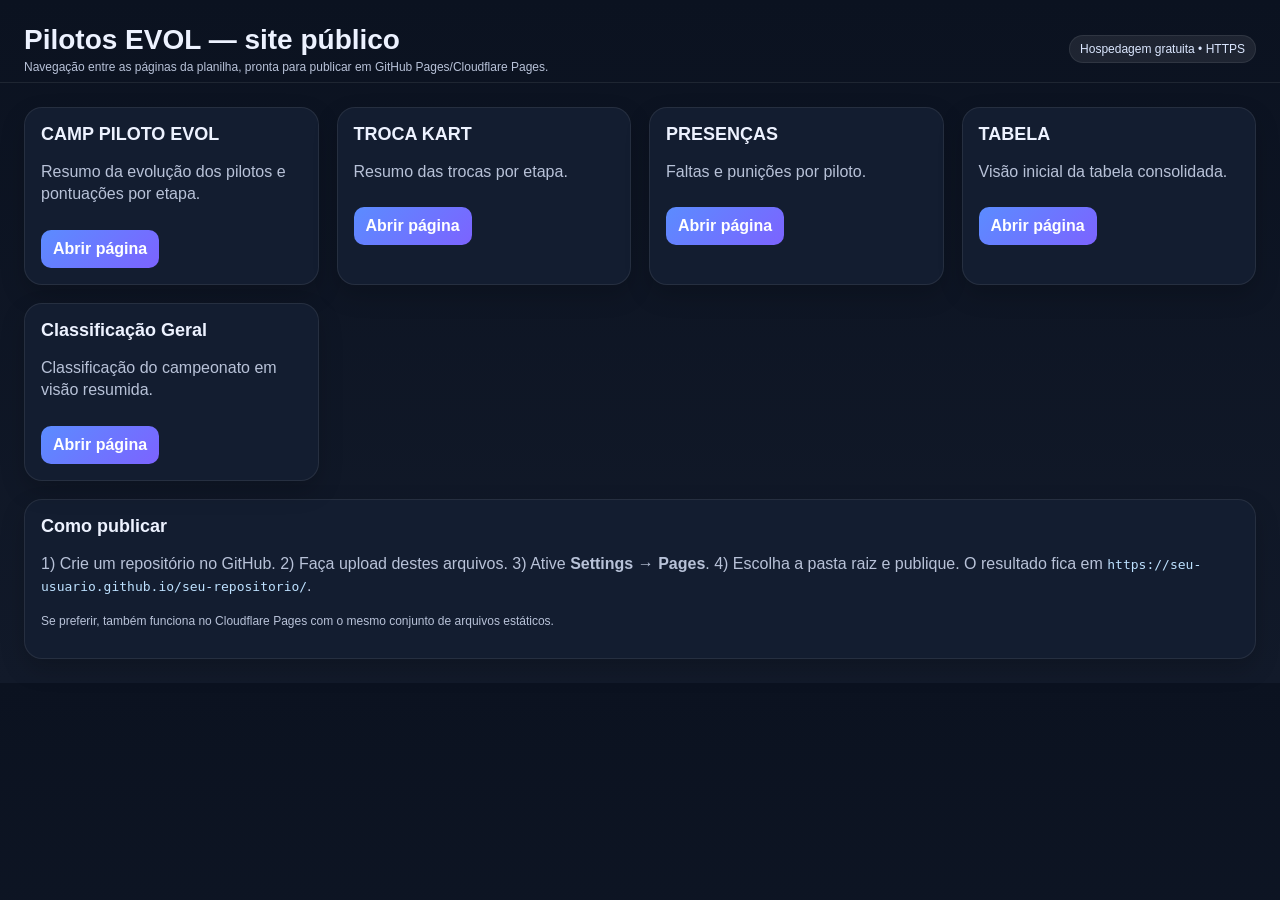
<file: index.html>
<!doctype html>
<html lang="pt-BR">
<head>
  <meta charset="utf-8" />
  <meta name="viewport" content="width=device-width, initial-scale=1" />
  <title>Pilotos EVOL — Site público</title>
  <link rel="stylesheet" href="styles.css" />
</head>
<body>
  <header>
    <nav class="topbar">
      <div>
        <h1 style="margin:0 0 4px; font-size:28px;">Pilotos EVOL — site público</h1>
        <div class="small">Navegação entre as páginas da planilha, pronta para publicar em GitHub Pages/Cloudflare Pages.</div>
      </div>
      <span class="badge">Hospedagem gratuita • HTTPS</span>
    </nav>
  </header>
  <main>
    <section class="card-grid">
      <article class="card"><h2>CAMP PILOTO EVOL</h2><p>Resumo da evolução dos pilotos e pontuações por etapa.</p><a class="btn" href="camp-piloto-evol.html">Abrir página</a></article>
      <article class="card"><h2>TROCA KART</h2><p>Resumo das trocas por etapa.</p><a class="btn" href="troca-kart.html">Abrir página</a></article>
      <article class="card"><h2>PRESENÇAS</h2><p>Faltas e punições por piloto.</p><a class="btn" href="presencas.html">Abrir página</a></article>
      <article class="card"><h2>TABELA</h2><p>Visão inicial da tabela consolidada.</p><a class="btn" href="tabela.html">Abrir página</a></article>
      <article class="card"><h2>Classificação Geral</h2><p>Classificação do campeonato em visão resumida.</p><a class="btn" href="classificacao-geral.html">Abrir página</a></article>
    </section>
    <section class="card" style="margin-top:18px;">
      <h2>Como publicar</h2>
      <p>1) Crie um repositório no GitHub. 2) Faça upload destes arquivos. 3) Ative <strong>Settings → Pages</strong>. 4) Escolha a pasta raiz e publique. O resultado fica em <code>https://seu-usuario.github.io/seu-repositorio/</code>.</p>
      <p class="small">Se preferir, também funciona no Cloudflare Pages com o mesmo conjunto de arquivos estáticos.</p>
    </section>
  </main>
</body>
</html>
</file>
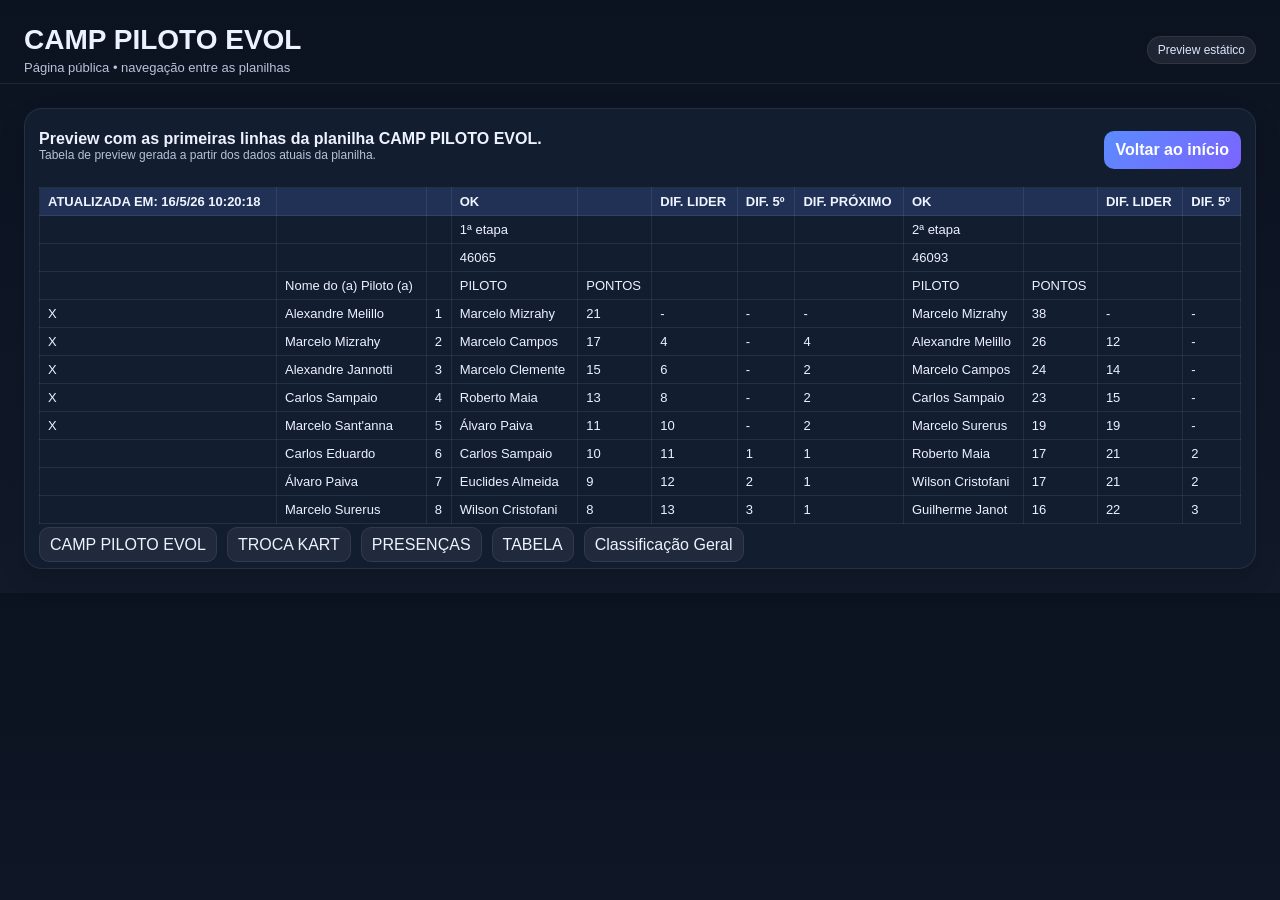
<file: camp-piloto-evol.html>
<!doctype html>
<html lang="pt-BR">
<head>
  <meta charset="utf-8" />
  <meta name="viewport" content="width=device-width, initial-scale=1" />
  <title>CAMP PILOTO EVOL</title>
  <link rel="stylesheet" href="styles.css" />
</head>
<body>
  <header>
    <nav class="topbar">
      <div>
        <H1 style="margin:0 0 4px; font-size:28px;">CAMP PILOTO EVOL</H1>
        <div class="breadcrumb">Página pública • navegação entre as planilhas</div>
      </div>
      <span class="badge">Preview estático</span>
    </nav>
  </header>
  <main>
    <section class="panel">
      <div class="page-header">
        <div>
          <strong>Preview com as primeiras linhas da planilha CAMP PILOTO EVOL.</strong>
          <div class="small">Tabela de preview gerada a partir dos dados atuais da planilha.</div>
        </div>
        <a class="btn" href="index.html">Voltar ao início</a>
      </div>
      <table class="data-table">
<tr><th>ATUALIZADA EM: 16/5/26 10:20:18</th><th></th><th></th><th>OK</th><th></th><th>DIF. LIDER</th><th>DIF. 5º</th><th>DIF. PRÓXIMO</th><th>OK</th><th></th><th>DIF. LIDER</th><th>DIF. 5º</th></tr>
<tr><td></td><td></td><td></td><td>1ª etapa</td><td></td><td></td><td></td><td></td><td>2ª etapa</td><td></td><td></td><td></td></tr>
<tr><td></td><td></td><td></td><td>46065</td><td></td><td></td><td></td><td></td><td>46093</td><td></td><td></td><td></td></tr>
<tr><td></td><td>Nome do (a) Piloto (a)</td><td></td><td>PILOTO</td><td>PONTOS</td><td></td><td></td><td></td><td>PILOTO</td><td>PONTOS</td><td></td><td></td></tr>
<tr><td>X</td><td>Alexandre Melillo</td><td>1</td><td>Marcelo Mizrahy</td><td>21</td><td>-</td><td>-</td><td>-</td><td>Marcelo Mizrahy</td><td>38</td><td>-</td><td>-</td></tr>
<tr><td>X</td><td>Marcelo Mizrahy</td><td>2</td><td>Marcelo Campos</td><td>17</td><td>4</td><td>-</td><td>4</td><td>Alexandre Melillo</td><td>26</td><td>12</td><td>-</td></tr>
<tr><td>X</td><td>Alexandre Jannotti</td><td>3</td><td>Marcelo Clemente</td><td>15</td><td>6</td><td>-</td><td>2</td><td>Marcelo Campos</td><td>24</td><td>14</td><td>-</td></tr>
<tr><td>X</td><td>Carlos Sampaio</td><td>4</td><td>Roberto Maia</td><td>13</td><td>8</td><td>-</td><td>2</td><td>Carlos Sampaio</td><td>23</td><td>15</td><td>-</td></tr>
<tr><td>X</td><td>Marcelo Sant'anna</td><td>5</td><td>Álvaro Paiva</td><td>11</td><td>10</td><td>-</td><td>2</td><td>Marcelo Surerus</td><td>19</td><td>19</td><td>-</td></tr>
<tr><td></td><td>Carlos Eduardo</td><td>6</td><td>Carlos Sampaio</td><td>10</td><td>11</td><td>1</td><td>1</td><td>Roberto Maia</td><td>17</td><td>21</td><td>2</td></tr>
<tr><td></td><td>Álvaro Paiva</td><td>7</td><td>Euclides Almeida</td><td>9</td><td>12</td><td>2</td><td>1</td><td>Wilson Cristofani</td><td>17</td><td>21</td><td>2</td></tr>
<tr><td></td><td>Marcelo Surerus</td><td>8</td><td>Wilson Cristofani</td><td>8</td><td>13</td><td>3</td><td>1</td><td>Guilherme Janot</td><td>16</td><td>22</td><td>3</td></tr>
</table>
      <ul class="links">
        <li><a href="camp-piloto-evol.html">CAMP PILOTO EVOL</a></li>
        <li><a href="troca-kart.html">TROCA KART</a></li>
        <li><a href="presencas.html">PRESENÇAS</a></li>
        <li><a href="tabela.html">TABELA</a></li>
        <li><a href="classificacao-geral.html">Classificação Geral</a></li>
      </ul>
    </section>
  </main>
</body>
</html>
</file>
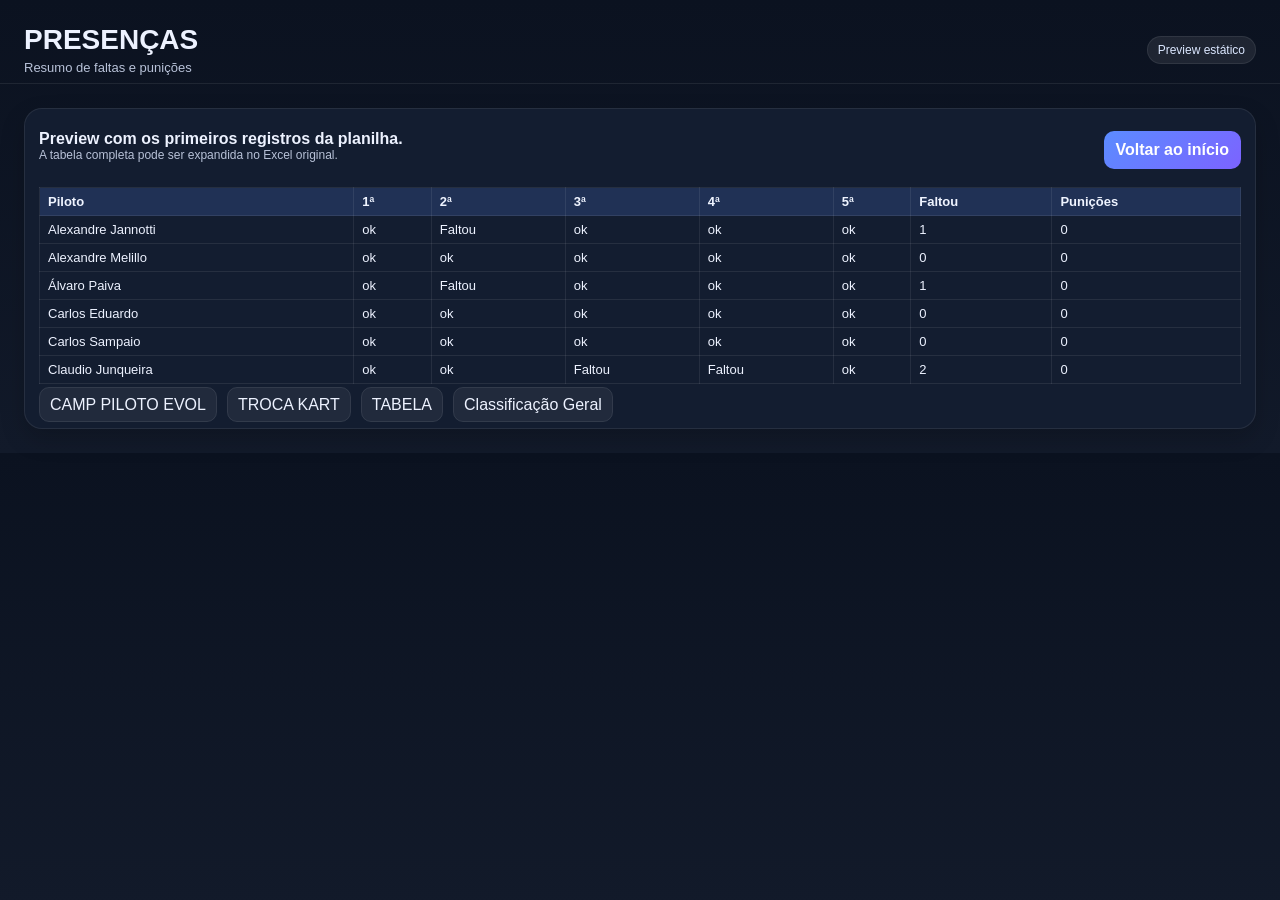
<file: presencas.html>
<!doctype html>
<html lang="pt-BR">
<head>
  <meta charset="utf-8" />
  <meta name="viewport" content="width=device-width, initial-scale=1" />
  <title>PRESENÇAS</title>
  <link rel="stylesheet" href="styles.css" />
</head>
<body>
  <header>
    <nav class="topbar"><div><h1 style="margin:0 0 4px; font-size:28px;">PRESENÇAS</h1><div class="breadcrumb">Resumo de faltas e punições</div></div><span class="badge">Preview estático</span></nav>
  </header>
  <main>
    <section class="panel">
      <div class="page-header"><div><strong>Preview com os primeiros registros da planilha.</strong><div class="small">A tabela completa pode ser expandida no Excel original.</div></div><a class="btn" href="index.html">Voltar ao início</a></div>
      <table class="data-table"><tr><th>Piloto</th><th>1ª</th><th>2ª</th><th>3ª</th><th>4ª</th><th>5ª</th><th>Faltou</th><th>Punições</th></tr><tr><td>Alexandre Jannotti</td><td>ok</td><td>Faltou</td><td>ok</td><td>ok</td><td>ok</td><td>1</td><td>0</td></tr><tr><td>Alexandre Melillo</td><td>ok</td><td>ok</td><td>ok</td><td>ok</td><td>ok</td><td>0</td><td>0</td></tr><tr><td>Álvaro Paiva</td><td>ok</td><td>Faltou</td><td>ok</td><td>ok</td><td>ok</td><td>1</td><td>0</td></tr><tr><td>Carlos Eduardo</td><td>ok</td><td>ok</td><td>ok</td><td>ok</td><td>ok</td><td>0</td><td>0</td></tr><tr><td>Carlos Sampaio</td><td>ok</td><td>ok</td><td>ok</td><td>ok</td><td>ok</td><td>0</td><td>0</td></tr><tr><td>Claudio Junqueira</td><td>ok</td><td>ok</td><td>Faltou</td><td>Faltou</td><td>ok</td><td>2</td><td>0</td></tr></table>
      <ul class="links"><li><a href="camp-piloto-evol.html">CAMP PILOTO EVOL</a></li><li><a href="troca-kart.html">TROCA KART</a></li><li><a href="tabela.html">TABELA</a></li><li><a href="classificacao-geral.html">Classificação Geral</a></li></ul>
    </section>
  </main>
</body>
</html>
</file>
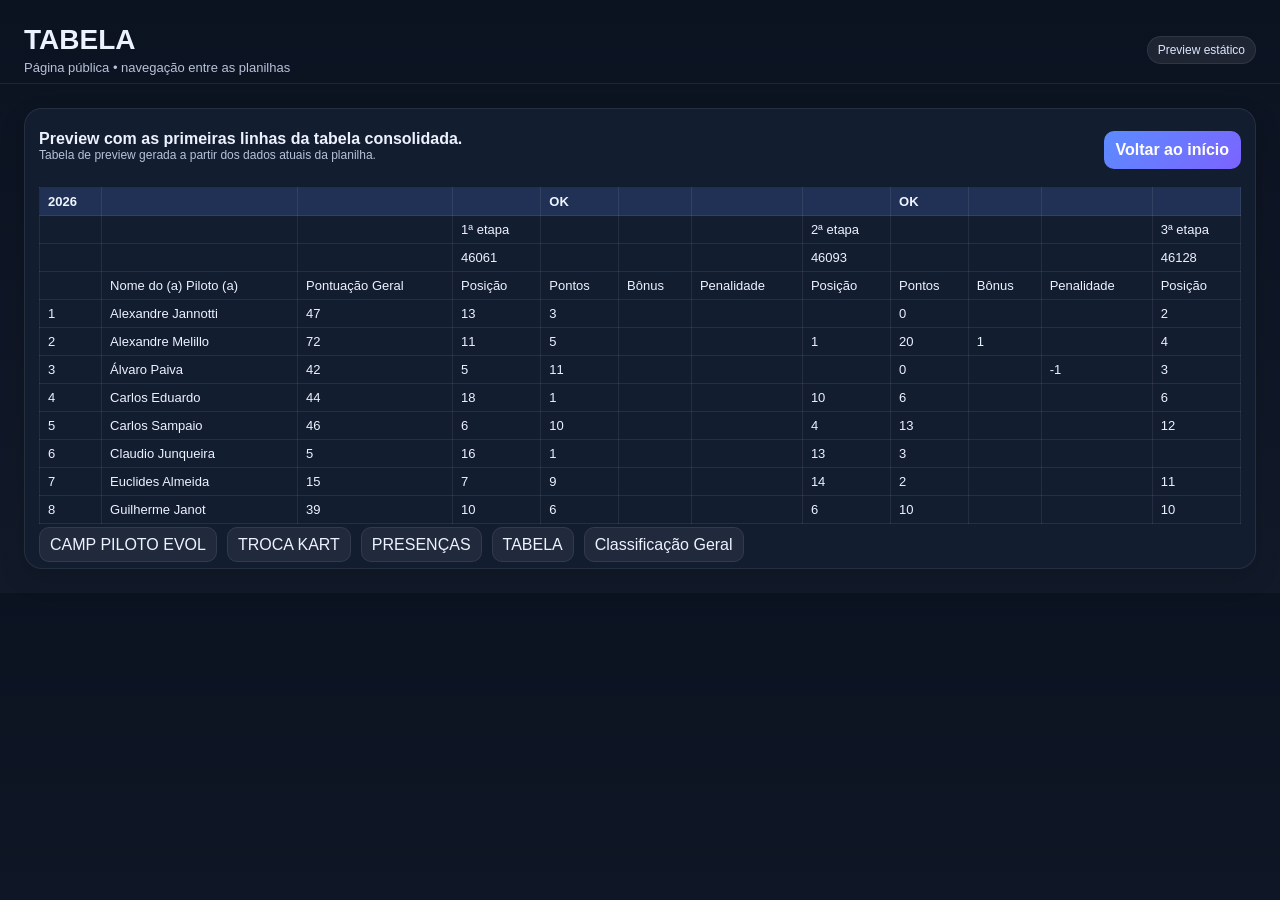
<file: tabela.html>
<!doctype html>
<html lang="pt-BR">
<head>
  <meta charset="utf-8" />
  <meta name="viewport" content="width=device-width, initial-scale=1" />
  <title>TABELA</title>
  <link rel="stylesheet" href="styles.css" />
</head>
<body>
  <header>
    <nav class="topbar">
      <div>
        <H1 style="margin:0 0 4px; font-size:28px;">TABELA</H1>
        <div class="breadcrumb">Página pública • navegação entre as planilhas</div>
      </div>
      <span class="badge">Preview estático</span>
    </nav>
  </header>
  <main>
    <section class="panel">
      <div class="page-header">
        <div>
          <strong>Preview com as primeiras linhas da tabela consolidada.</strong>
          <div class="small">Tabela de preview gerada a partir dos dados atuais da planilha.</div>
        </div>
        <a class="btn" href="index.html">Voltar ao início</a>
      </div>
      <table class="data-table">
<tr><th>2026</th><th></th><th></th><th></th><th>OK</th><th></th><th></th><th></th><th>OK</th><th></th><th></th><th></th></tr>
<tr><td></td><td></td><td></td><td>1ª etapa</td><td></td><td></td><td></td><td>2ª etapa</td><td></td><td></td><td></td><td>3ª etapa</td></tr>
<tr><td></td><td></td><td></td><td>46061</td><td></td><td></td><td></td><td>46093</td><td></td><td></td><td></td><td>46128</td></tr>
<tr><td></td><td>Nome do (a) Piloto (a)</td><td>Pontuação Geral</td><td>Posição</td><td>Pontos</td><td>Bônus</td><td>Penalidade</td><td>Posição</td><td>Pontos</td><td>Bônus</td><td>Penalidade</td><td>Posição</td></tr>
<tr><td>1</td><td>Alexandre Jannotti</td><td>47</td><td>13</td><td>3</td><td></td><td></td><td></td><td>0</td><td></td><td></td><td>2</td></tr>
<tr><td>2</td><td>Alexandre Melillo</td><td>72</td><td>11</td><td>5</td><td></td><td></td><td>1</td><td>20</td><td>1</td><td></td><td>4</td></tr>
<tr><td>3</td><td>Álvaro Paiva</td><td>42</td><td>5</td><td>11</td><td></td><td></td><td></td><td>0</td><td></td><td>-1</td><td>3</td></tr>
<tr><td>4</td><td>Carlos Eduardo</td><td>44</td><td>18</td><td>1</td><td></td><td></td><td>10</td><td>6</td><td></td><td></td><td>6</td></tr>
<tr><td>5</td><td>Carlos Sampaio</td><td>46</td><td>6</td><td>10</td><td></td><td></td><td>4</td><td>13</td><td></td><td></td><td>12</td></tr>
<tr><td>6</td><td>Claudio Junqueira</td><td>5</td><td>16</td><td>1</td><td></td><td></td><td>13</td><td>3</td><td></td><td></td><td></td></tr>
<tr><td>7</td><td>Euclides Almeida</td><td>15</td><td>7</td><td>9</td><td></td><td></td><td>14</td><td>2</td><td></td><td></td><td>11</td></tr>
<tr><td>8</td><td>Guilherme Janot</td><td>39</td><td>10</td><td>6</td><td></td><td></td><td>6</td><td>10</td><td></td><td></td><td>10</td></tr>
</table>
      <ul class="links">
        <li><a href="camp-piloto-evol.html">CAMP PILOTO EVOL</a></li>
        <li><a href="troca-kart.html">TROCA KART</a></li>
        <li><a href="presencas.html">PRESENÇAS</a></li>
        <li><a href="tabela.html">TABELA</a></li>
        <li><a href="classificacao-geral.html">Classificação Geral</a></li>
      </ul>
    </section>
  </main>
</body>
</html>
</file>
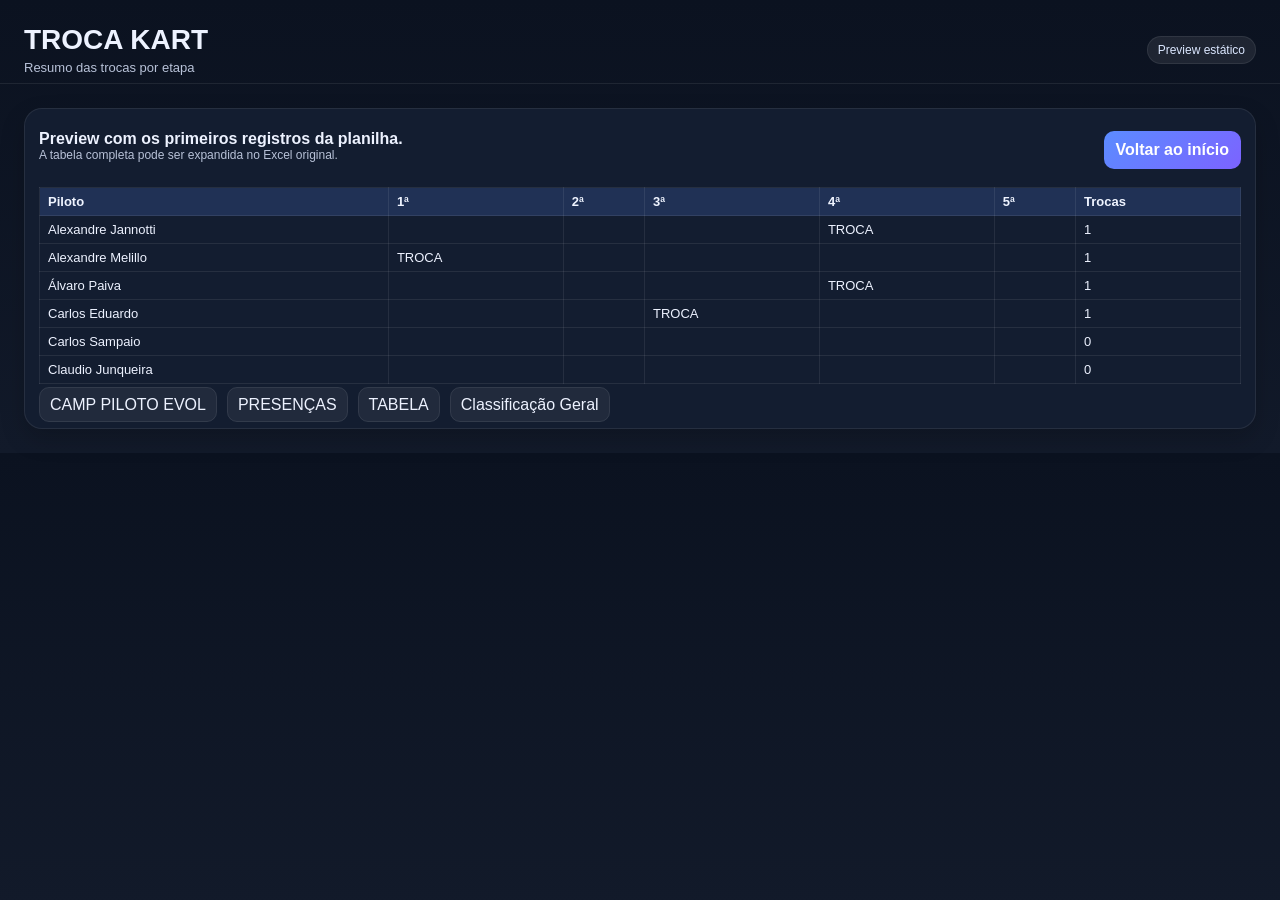
<file: troca-kart.html>
<!doctype html>
<html lang="pt-BR">
<head>
  <meta charset="utf-8" />
  <meta name="viewport" content="width=device-width, initial-scale=1" />
  <title>TROCA KART</title>
  <link rel="stylesheet" href="styles.css" />
</head>
<body>
  <header>
    <nav class="topbar"><div><h1 style="margin:0 0 4px; font-size:28px;">TROCA KART</h1><div class="breadcrumb">Resumo das trocas por etapa</div></div><span class="badge">Preview estático</span></nav>
  </header>
  <main>
    <section class="panel">
      <div class="page-header"><div><strong>Preview com os primeiros registros da planilha.</strong><div class="small">A tabela completa pode ser expandida no Excel original.</div></div><a class="btn" href="index.html">Voltar ao início</a></div>
      <table class="data-table"><tr><th>Piloto</th><th>1ª</th><th>2ª</th><th>3ª</th><th>4ª</th><th>5ª</th><th>Trocas</th></tr><tr><td>Alexandre Jannotti</td><td></td><td></td><td></td><td>TROCA</td><td></td><td>1</td></tr><tr><td>Alexandre Melillo</td><td>TROCA</td><td></td><td></td><td></td><td></td><td>1</td></tr><tr><td>Álvaro Paiva</td><td></td><td></td><td></td><td>TROCA</td><td></td><td>1</td></tr><tr><td>Carlos Eduardo</td><td></td><td></td><td>TROCA</td><td></td><td></td><td>1</td></tr><tr><td>Carlos Sampaio</td><td></td><td></td><td></td><td></td><td></td><td>0</td></tr><tr><td>Claudio Junqueira</td><td></td><td></td><td></td><td></td><td></td><td>0</td></tr></table>
      <ul class="links"><li><a href="camp-piloto-evol.html">CAMP PILOTO EVOL</a></li><li><a href="presencas.html">PRESENÇAS</a></li><li><a href="tabela.html">TABELA</a></li><li><a href="classificacao-geral.html">Classificação Geral</a></li></ul>
    </section>
  </main>
</body>
</html>
</file>
<file: styles.css>
:root { --bg:#0b1220; --panel:#131d30; --card:#1a2740; --muted:#b8c2d8; --text:#edf2ff; --accent:#5b8cff; --success:#31c48d; --border:rgba(255,255,255,0.08); }
* { box-sizing: border-box; }
body { margin:0; font-family: Arial, Helvetica, sans-serif; background: linear-gradient(180deg,#0b1220 0%, #121a2a 100%); color:var(--text); }
a { color:inherit; text-decoration:none; }
header { padding:24px 24px 8px; border-bottom:1px solid var(--border); }
main { padding:24px; }
nav.topbar { display:flex; flex-wrap:wrap; gap:10px; align-items:center; justify-content:space-between; }
.badge { font-size:12px; color:#dbe7ff; background:rgba(255,255,255,0.08); border:1px solid var(--border); border-radius:999px; padding:6px 10px; }
.card-grid { display:grid; grid-template-columns: repeat(auto-fit, minmax(260px, 1fr)); gap:18px; }
.card { background:var(--panel); border:1px solid var(--border); border-radius:18px; padding:16px; box-shadow: 0 10px 25px rgba(0,0,0,.18); }
.card h2 { margin-top:0; font-size:18px; }
.card p { color:var(--muted); line-height:1.4; }
.btn { display:inline-block; margin-top:8px; padding:10px 12px; border-radius:10px; background:linear-gradient(135deg, #5b8cff, #7c63ff); color:white; font-weight:700; }
.page-header { display:flex; align-items:center; justify-content:space-between; gap:12px; margin-bottom:18px; flex-wrap:wrap; }
.breadcrumb { color:var(--muted); font-size:13px; }
.panel { background:var(--panel); border:1px solid var(--border); border-radius:18px; padding:14px; box-shadow: 0 10px 25px rgba(0,0,0,.18); overflow:auto; }
.data-table { width:max-content; min-width:100%; border-collapse:collapse; font-size:13px; }
.data-table th, .data-table td { border:1px solid var(--border); padding:6px 8px; white-space:nowrap; text-align:left; vertical-align:top; }
.data-table th { background:rgba(91,140,255,0.18); color:#eff4ff; }
.data-table td { color:#edf2ff; }
.small { color:var(--muted); font-size:12px; }
ul.links { display:flex; flex-wrap:wrap; gap:10px; list-style:none; padding:0; margin:12px 0 0; }
ul.links li a { background:rgba(255,255,255,0.06); border:1px solid var(--border); border-radius:10px; padding:8px 10px; }
code { color:#bde1ff; }
</file>
